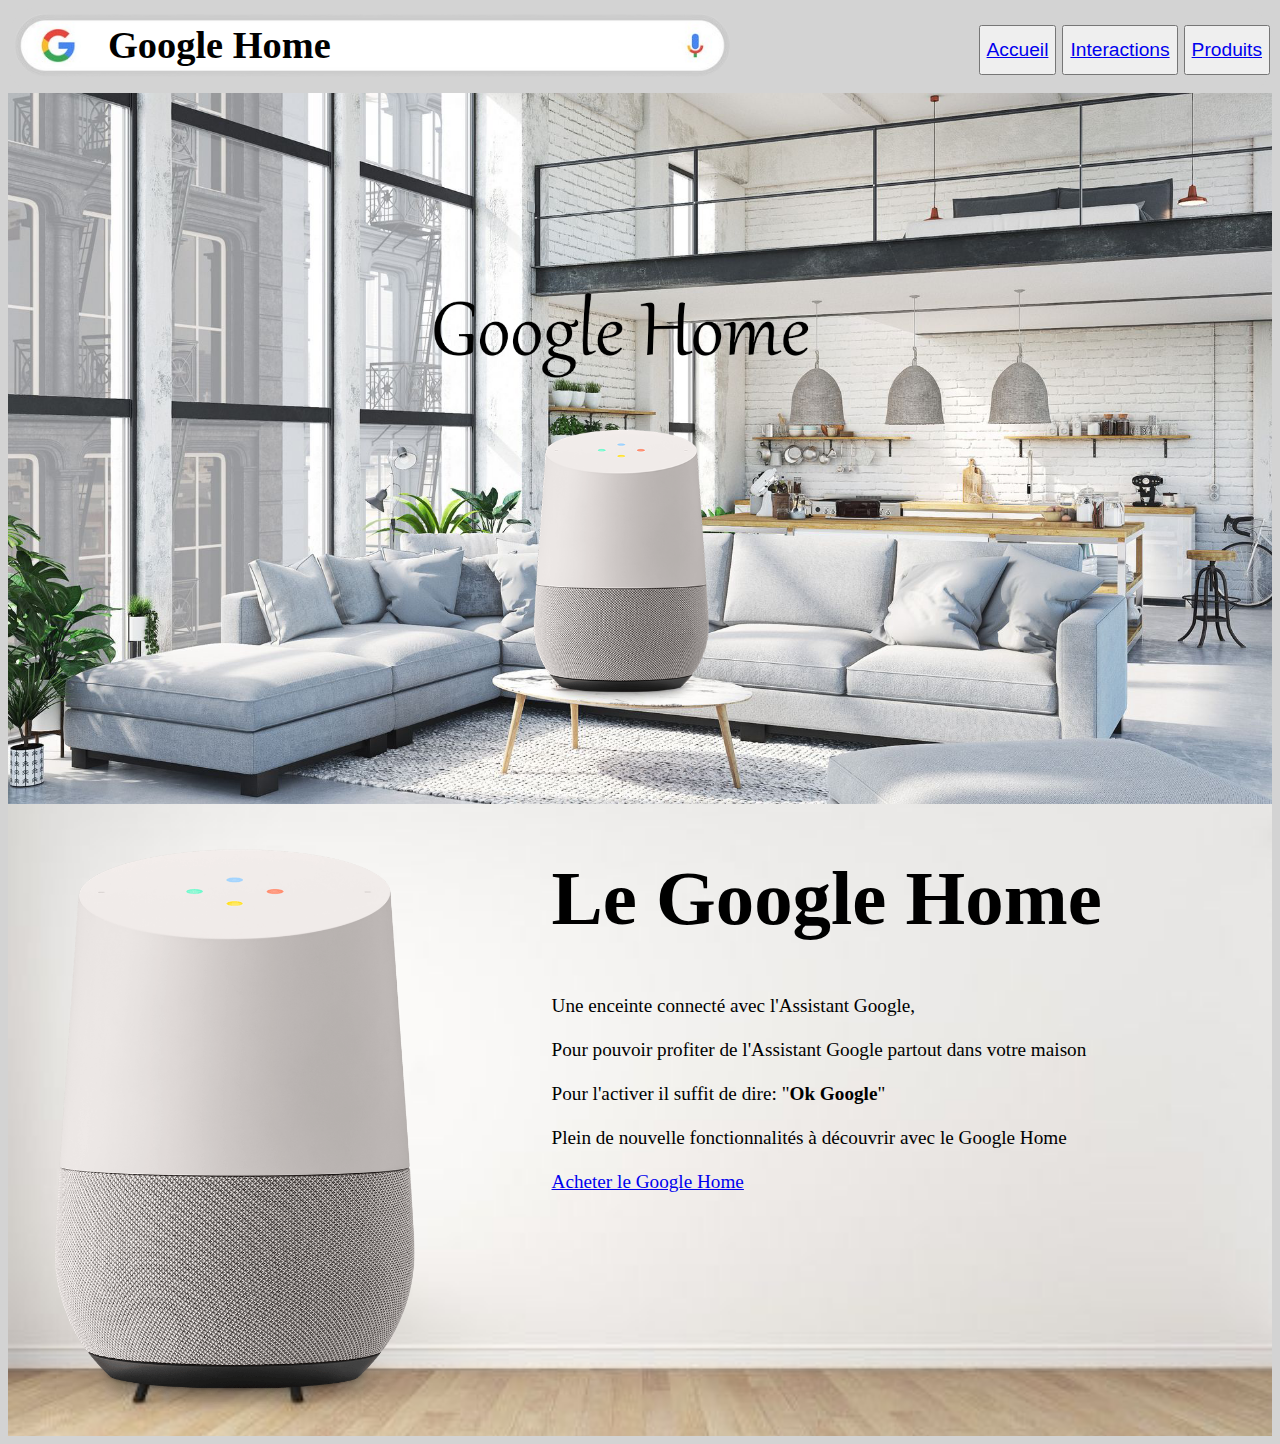
<file: index.html>
<html>
    <head>
        <meta charset="utf-8">
        <meta name="description" content="Le Google Home, l'enceinte connecté à l'assistant google">
        <title>Google Home</title>
        <link rel="stylesheet" href="index.css">
    </head>
    <body>
         <div class="navbar">
            <div class="img_bg">
                <h1 class="Search">Google Home</h1>
            </div>
            <div>
                <button><a href="index.html">Accueil</a></button>
                <button><a href="index_page2.html">Interactions</a></button>
                <button><a href="index_page3.html">Produits</a></button>
            </div>
        </div>
        <img class="salon" src="images/GoogleHomeBase.png" width="100%" >
        <div class="GH_Presentation">
            <img class="GH" src="images/GoogleHome.png" width="50%">
            <div id="GH_Caract">
                <h1>Le Google Home</h1>
                <p class="text1">Une enceinte connecté avec l'Assistant Google,<br><br>Pour pouvoir profiter de l'Assistant Google partout dans votre maison <br><br>Pour l'activer il suffit de dire: "<strong>Ok Google</strong>"<br><br>Plein de nouvelle fonctionnalités à découvrir avec le Google Home<br><br><a href="https://www.fnac.com/mp46954072/Google-Home-Haut-parleur-intelligent-Wi-Fi-blanc-couleur-de-la-grille-tissu-d-ardoise/w-4?oref=916dd04d-7c04-9af3-926e-4abe44bb798c&Origin=CMP_GOOGLE_MP_SONS">Acheter le Google Home</a></p>
            </div>
        </div>
    </body>
</html>
</file>
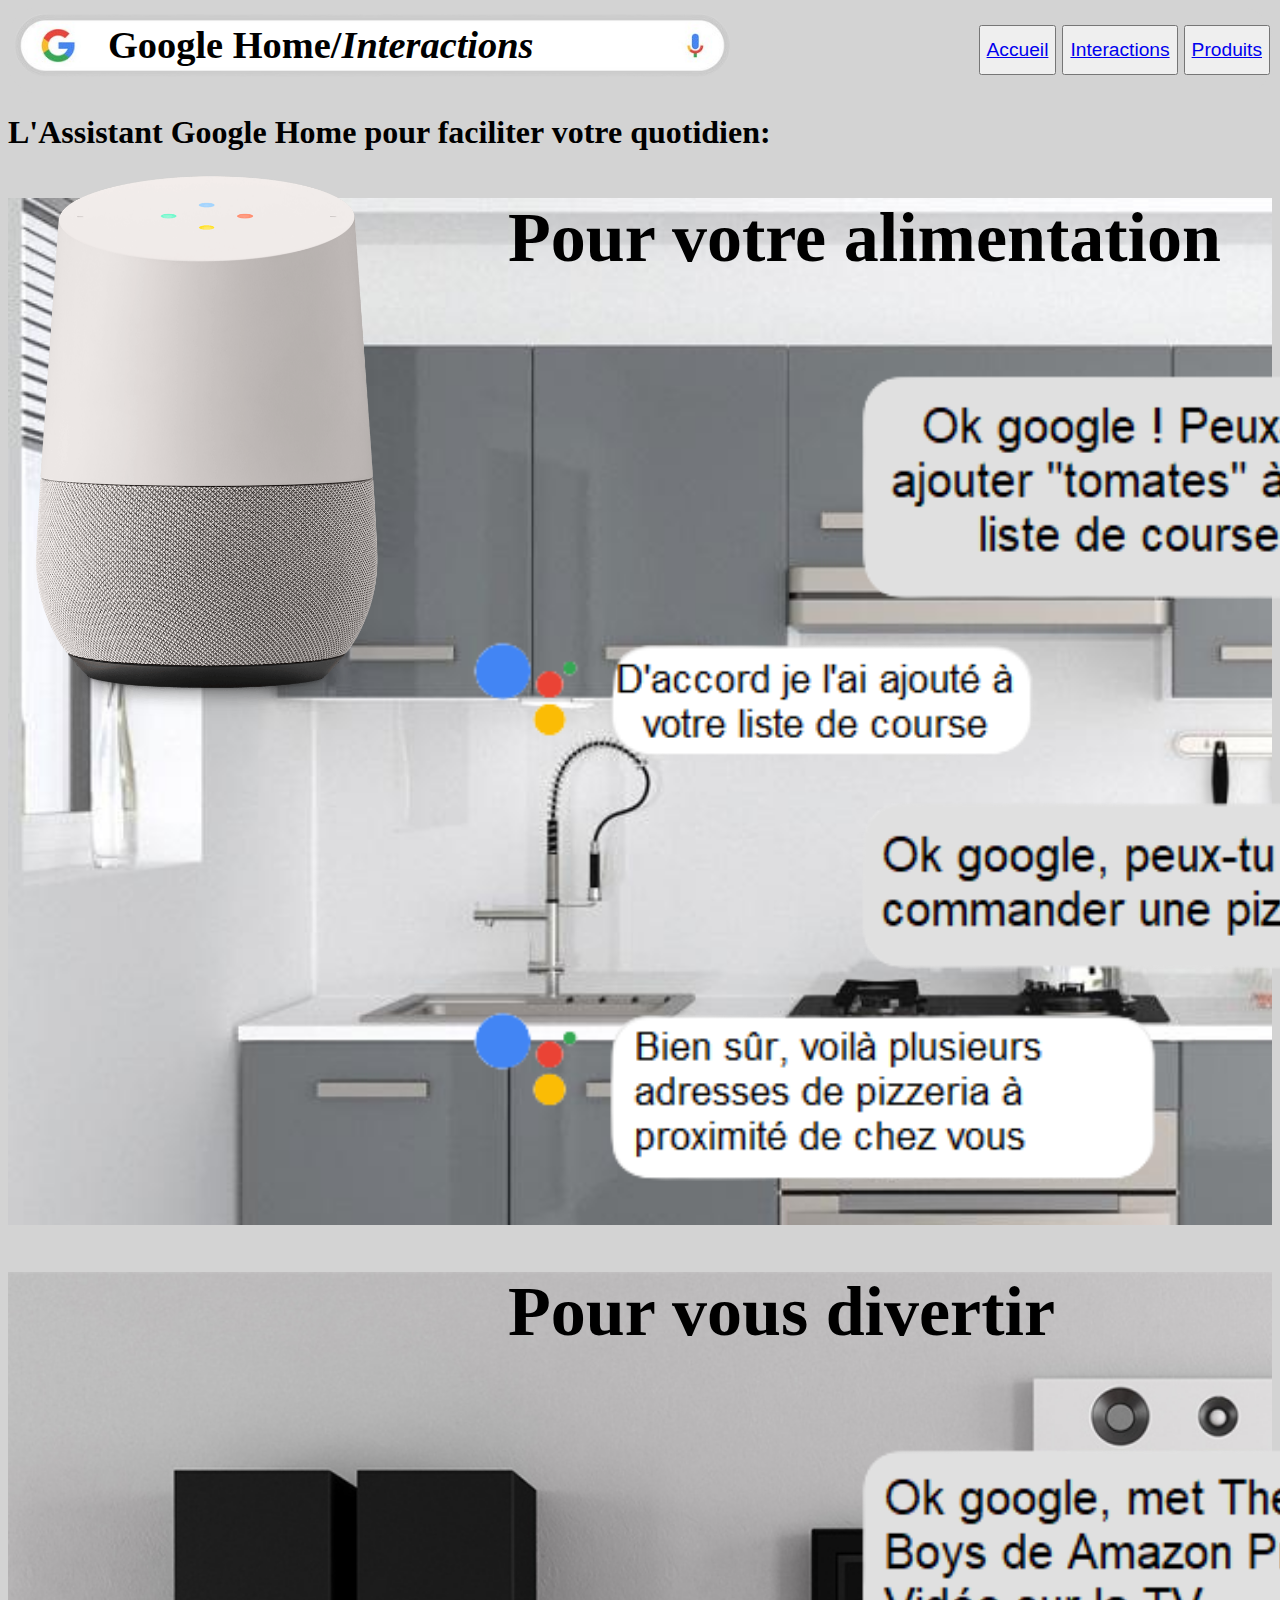
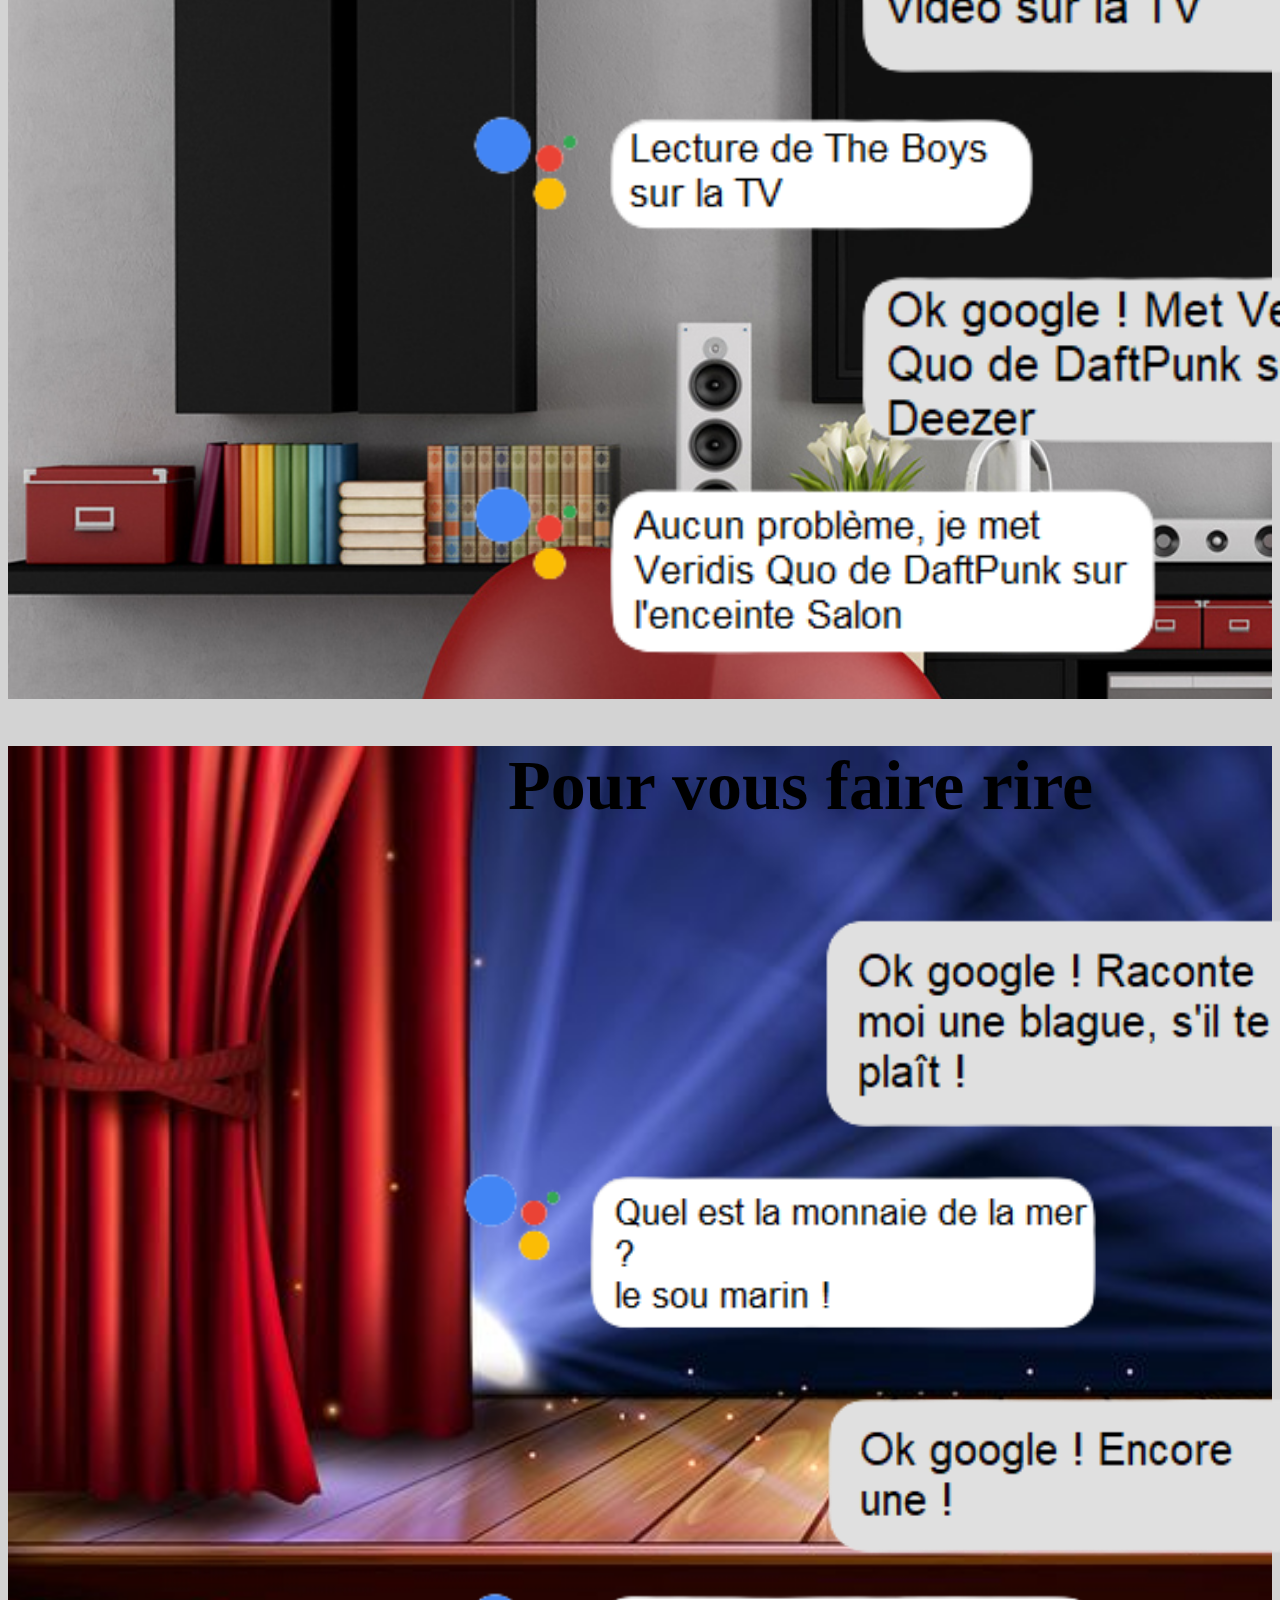
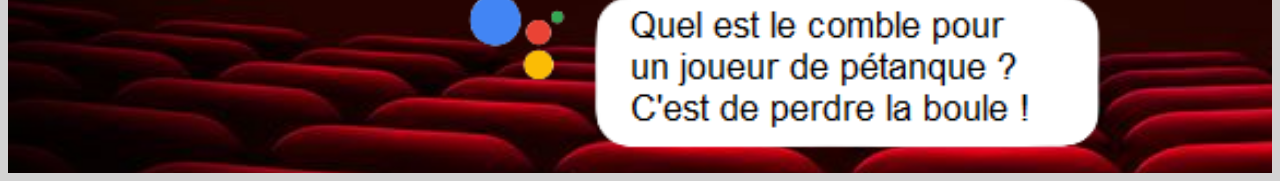
<file: index_page2.html>
<html>
    <head>
        <meta charset="utf-8">
        <meta name="description" content="Un site de qualité supérieur !">
        <link rel="stylesheet" href="index.css">
    </head>
    <body class="GH_background">
         <div class="navbar">
            <div class="img_bg">
                <h1 class="Search">Google Home/<i>Interactions</i></h1>
            </div>
            <div>
                <button><a href="index.html">Accueil</a></button>
                <button><a href="index_page2.html">Interactions</a></button>
                <button><a href="index_page3.html">Produits</a></button>
            </div>
        </div>
        <h1>L'Assistant Google Home pour faciliter votre quotidien:</h1>
        <img class="GH_fixed" src="images/GoogleHome.png">
        <div class="ConvCuisine">
            <h1 class="ConvGH_txt">Pour votre alimentation</h1>
            <img class="ConvGH" src="images/ConvCuisine.png" height="900px">
        </div>
        <div class="Conv_TV">
            <h1 class="ConvGH_txt">Pour vous divertir</h1>
            <img class="ConvGH" src="images/Google_Divertissement.png" height="900px">
        </div>
        <div class="Conv_Rire">
            <h1 class="ConvGH_txt">Pour vous faire rire</h1>
            <img class="ConvGH" src="images/Conv_Blague.png" height="900px">
        </div>
    </body>
</html>
</file>
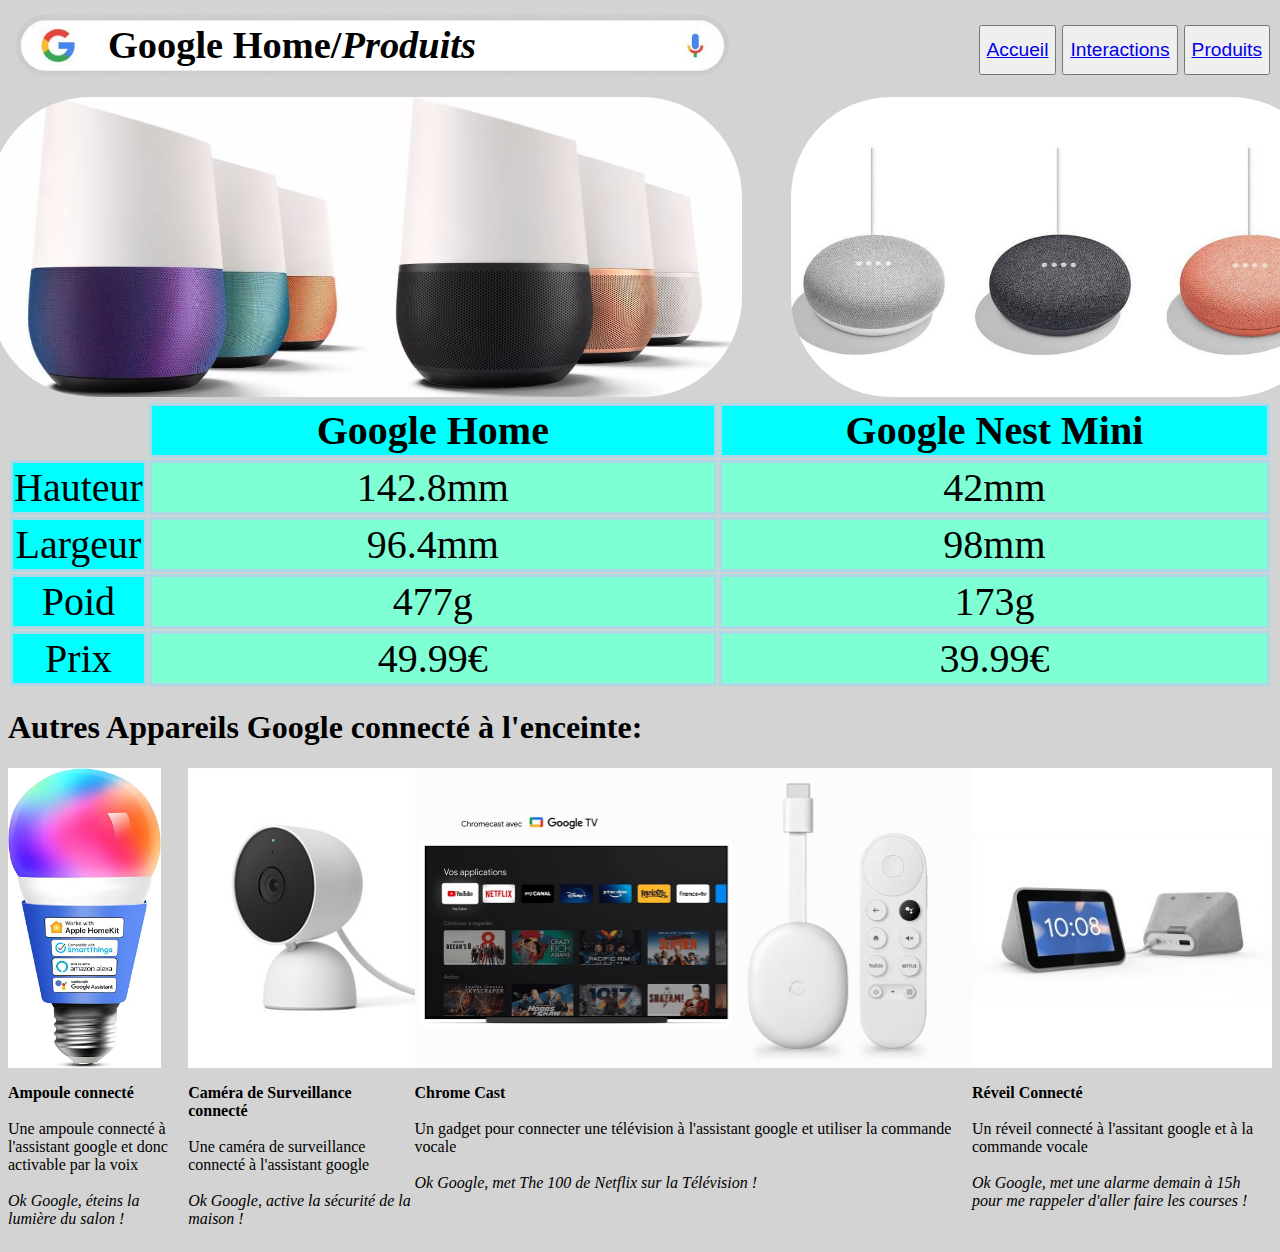
<file: index_page3.html>
<html>
    <head>
        <meta charset="utf-8">
        <meta name="description" content="Un site de qualité supérieur !">
        <link rel="stylesheet" href="index.css">
    </head>
    <body class="GH_background">
         <div class="navbar">
            <div class="img_bg">
                <h1 class="Search">Google Home/<i>Produits</i></h1>
            </div>
            <div>
                <button><a href="index.html">Accueil</a></button>
                <button><a href="index_page2.html">Interactions</a></button>
                <button><a href="index_page3.html">Produits</a></button>
            </div>
        </div>
        <div class="VariantsGH">
            <a href="https://www.fnac.com/mp46954072/Google-Home-Haut-parleur-intelligent-Wi-Fi-blanc-couleur-de-la-grille-tissu-d-ardoise/w-4?oref=916dd04d-7c04-9af3-926e-4abe44bb798c&Origin=CMP_GOOGLE_MP_SONS"><img src="images/GH_colors.jpg" height="300px" class="ProduitsGH"></a>
            <a href="https://www.fnac.com/Google-Nest-Mini-Assistant-vocal-Galet/a13823225/w-4?esl-k=sem-google%7cnu%7cc610167222217%7cm%7ck571051331213%7cp%7ct%7cdc%7ca144056986532%7cg17744617115&gclid=CjwKCAjw-L-ZBhB4EiwA76YzOWcr7xY4QgsqLg3ZMUGOcaz4qJ3-fNAdnkQgXPv-q0opzJ-QhhPRqxoC65gQAvD_BwE&gclsrc=aw.ds&oref=1897c01c-5f45-a79b-dd71-e3e8b52f2304&Origin=CMP_GOOGLE_MP_SONS"><img src="images/GH_mini_colors.jpg" height="300px" class="ProduitsGH"></a>
        </div>
        <table>
            <tr>
                <th class="empty"></th>
                <th>Google Home</th>
                <th>Google Nest Mini</th>
            </tr>
            <tr>
                <td class="tabletitle">Hauteur</td>
                <td>142.8mm</td>
                <td>42mm</td>
            </tr>
            <tr>
                <td class="tabletitle">Largeur</td>
                <td>96.4mm</td>
                <td>98mm</td>
            </tr>
            <tr>
                <td class="tabletitle">Poid</td>
                <td>477g</td>
                <td>173g</td>
            </tr>
            <tr>
                <td class="tabletitle">Prix</td>
                <td>49.99€</td>
                <td>39.99€</td>
            </tr>
        </table>
        <h1>Autres Appareils Google connecté à l'enceinte:</h1>
        <div class="AutreApp">
            <div>
                <a href="https://www.leroymerlin.fr/produits/decoration-eclairage/ampoule-et-led/ampoule-led/ampoule-e27/ampoule-led-smart-wifi-e27-a60-9-5w-rgbw-dimmable-classic-ledvance-4058075485457-rgbw-84515114.html?storeid=55&at_medium=Sea-Paid&at_campaign=PD-13-ECLAIRAGE-SHP-LIA-Tier4-LowRevenue&at_source=google&at_market=M4&at_section=R13&at_campaign_id=15147063556&at_campaign_type=SHP&at_campaign_sub_type=LIA&at_account=FIL-ROUGE-SHOPPING&at_account_id=921-620-5076&gclid=CjwKCAjw-L-ZBhB4EiwA76YzOWjA7vauwc2evZsjOnn5N7jre99GvqSSZKO3DoKJrowmg6P2ehdkKBoCmV4QAvD_BwE&gclsrc=aw.ds"><img src="images/Ampoule connect.jpg" height="300px"></a>
                <p><strong>Ampoule connecté</strong><br><br>Une ampoule connecté à l'assistant google et donc activable par la voix<br><br><i>Ok Google, éteins la lumière du salon !</i></p>
            </div>
            <div>
                <a href="https://store.google.com/fr/magazine/compare_cameras?hl=fr-FR"><img src="images/GoogleCamera.png" height="300px"></a>
                <p><strong>Caméra de Surveillance connecté</strong><br><br>Une caméra de surveillance connecté à l'assistant google<br><br><i>Ok Google, active la sécurité de la maison !</i></p>
            </div>
            <div>
                <a href="https://store.google.com/fr/product/chromecast_google_tv_compare?hl=fr-FR"><img src="images/Chromecast.jpg" height="300px"></a>
                <p><strong>Chrome Cast</strong><br><br>Un gadget pour connecter une télévision à l'assistant google et utiliser la commande vocale<br><br><i>Ok Google, met The 100 de Netflix sur la Télévision !</i></p>
            </div>
            <div>
                <a href="https://www.fnac.com/Reveil-connecte-Lenovo-Smart-Clock-2-Gris-Chine/a16053587/w-4?oref=00000000-0000-0000-0000-000000000000&storecode=4002&Origin=SEA_GOOGLE_PLA_SON&esl-k=sem-google%7cng%7cc258319241514%7cm%7ckpla360366382477%7cp%7ct%7cdc%7ca55991430871%7cg1288574549&gclid=CjwKCAjw-L-ZBhB4EiwA76YzOcValIjAYPAq7C5hycyWlIv5i-TnsVRafpsvksqt6J265bUo-hmPLxoCf1sQAvD_BwE&gclsrc=aw.ds"><img src="images/Reveil connect.jpg" height="300px"></a>
                <p><strong>Réveil Connecté</strong><br><br>Un réveil connecté à l'assitant google et à la commande vocale<br><br><i>Ok Google, met une alarme demain à 15h pour me rappeler d'aller faire les courses !</i></p>
            </div>
        </div>
    </body>
</html>
</file>
<file: index.css>
body{
    background-color: lightgray;
    size:100%
}

h2{
    font-size: 400%;
}
.navbar {
    position:sticky;
    align-items: center;
    display: flex;
    justify-content: space-between;
    width:100%;
    border-radius: 30px;
    top:0px;
    background-color: lightgray;
    max-height: 10%;
}
.img_bg{
    background-image: url("images/googleSbar.png");
    background-repeat: no-repeat;
    background-size:contain;
    background-position: 0%;
    min-width:58%;
    height: 20%;
    margin-top: -5px;
}
.Search{
    font-size: 3vw;
    margin-left: 100px;
    margin-top: 20px;
}

button{
    background-color: light_gray ;
    width: fit-content; 
    height: 50px; 
    font-size: larger;
    margin-right: 2px;
}
@media screen and (max-width:800px){
    .Search{
        font-size: 20px;
        margin-left: 44px;
        margin-top: 14px;
    }

    button{
        background-color: light_gray ;
        width: fit-content; 
        height: 25px; 
        font-size: 2vw;
    }
}

.GH{
    margin-left: -7%;
}
.Caract{
    font-size: 300%;
}
.GH_Presentation{
    display: flex;
    background-image: url("images/LivingRoom.jpg");
    background-size:100%;
    background-position: 10%;
}

#GH_Caract{
    font-size: 3vw;
}

.text1{
    font-size: 50%;
}

.GH_fixed{
    position:fixed;
    width: 600px;
    margin-left: -100px;
    margin-top: -40px;
}

@media screen and (max-width:800px){
    .GH_fixed{
        opacity: 0;
    }
}
.ConvCuisine{
    background-image: url(images/cuisine.jpg);
    background-repeat: no-repeat;
    background-size: 2000px;
    margin-left: 0px;
}

.Conv_TV{
    background-image: url(images/Fond_TV.jpg);
    background-repeat: no-repeat;
    background-size: 2000px;
    margin-left: 0px;
}
.Conv_Rire{
    background-image: url(images/FondFun.jpg);
    background-repeat: no-repeat;
    background-size: 2000px;
    margin-left: 0px; 
}

.ConvGH{
    margin-left: 360px;
}

.ConvGH_txt{
    margin-left: 500px;
    font-size: 70px;
}

@media screen and (max-width:800px){
    .ConvGH{
        margin-left:-70px;
        max-height:500px
    }
    .ConvGH_txt{
        margin-left: 0px;
        font-size: 8vw;
    }
}

.VariantsGH{
    display:flex;
    justify-content: center;
    align-items: center;
}

.ProduitsGH{
    margin:4px;
    margin-left: 45px;
    border-radius: 100px;
    border-color: black;
}


td{
    border: 3px solid lightblue;
    font-size: 40px;
    background-color: aquamarine;
    text-align: center;
}

th{
    border: 3px solid lightblue;
    font-size: 40px; 
    background-color: aqua;
    width:1000px;
}

.empty{
    background-color: transparent;
    border: none;
    width: 100px;
}

.tabletitle{
    border: 3px solid lightblue;
    font-size: 40px; 
    background-color: aqua;
}

.AutreApp{
    display:flex;
}

@media screen and (max-width:800px){
    .AutreApp{
        display:contents;
    }
}
</file>
